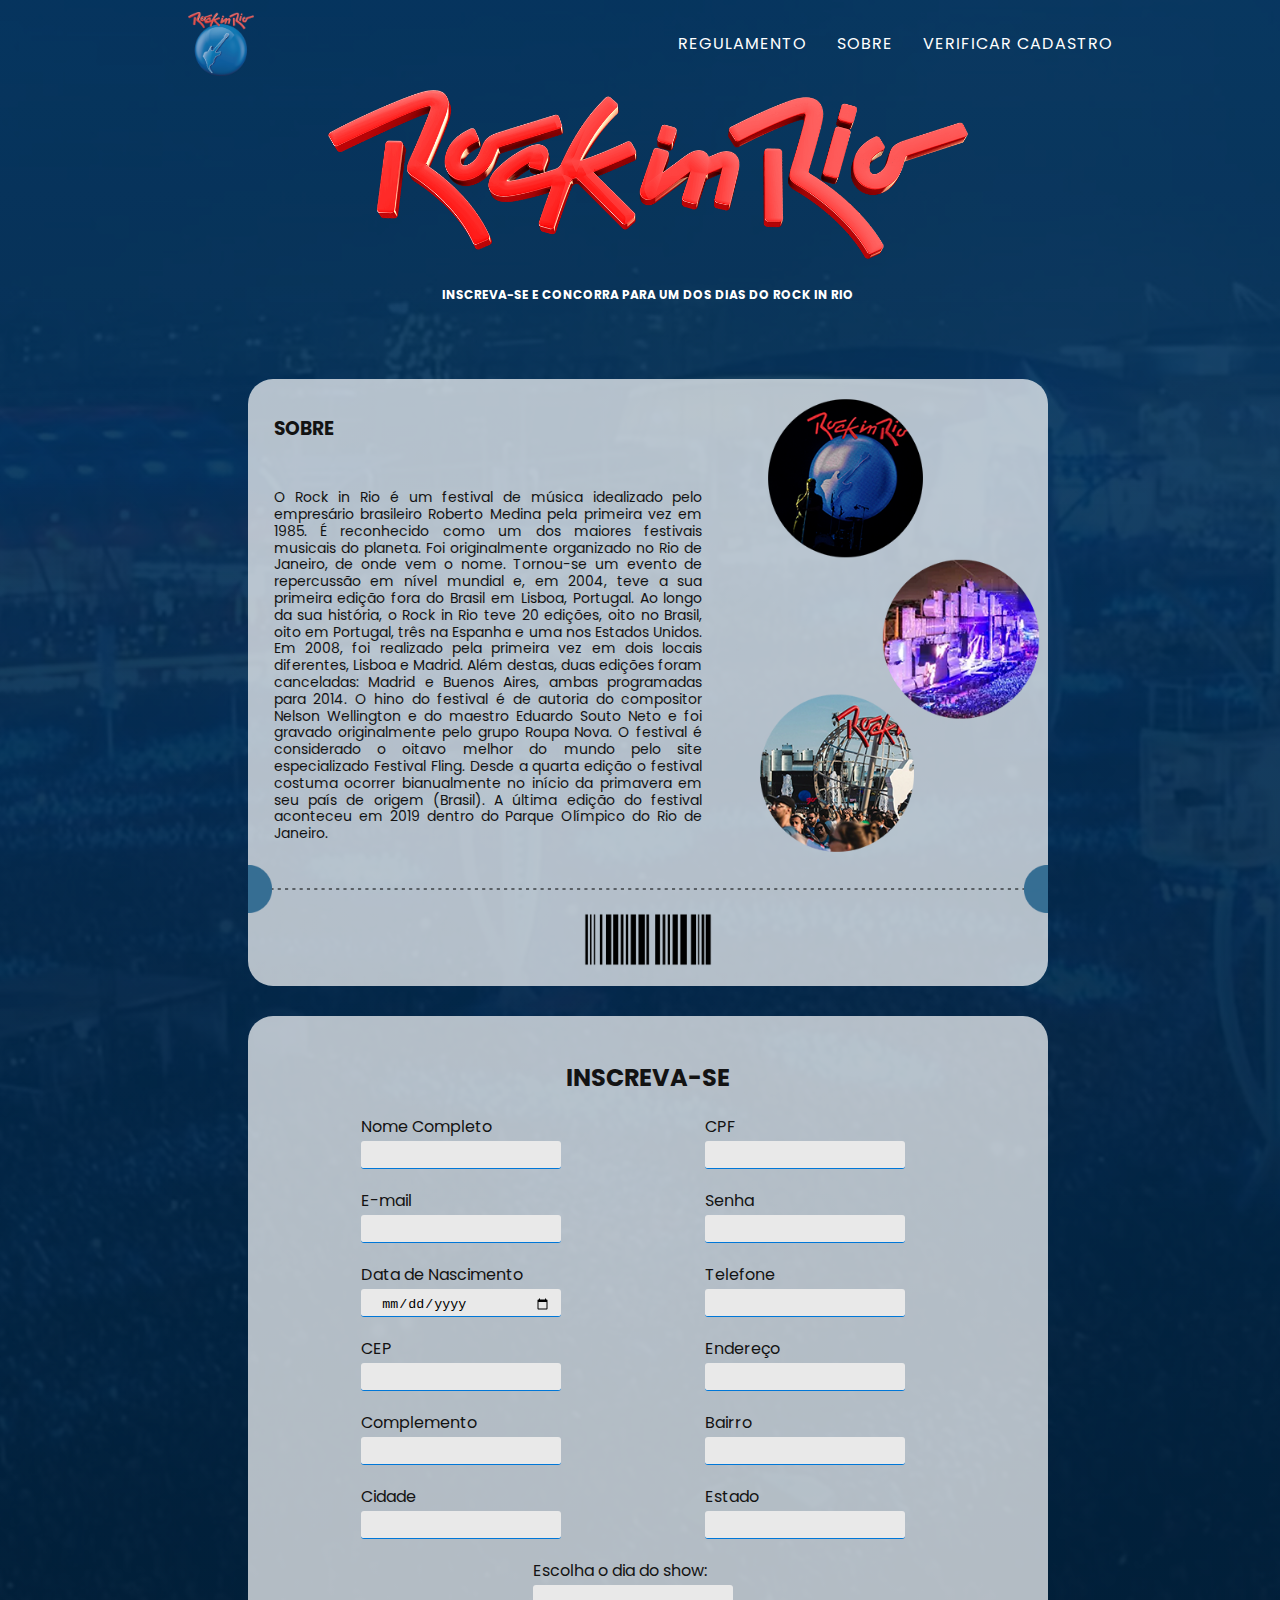
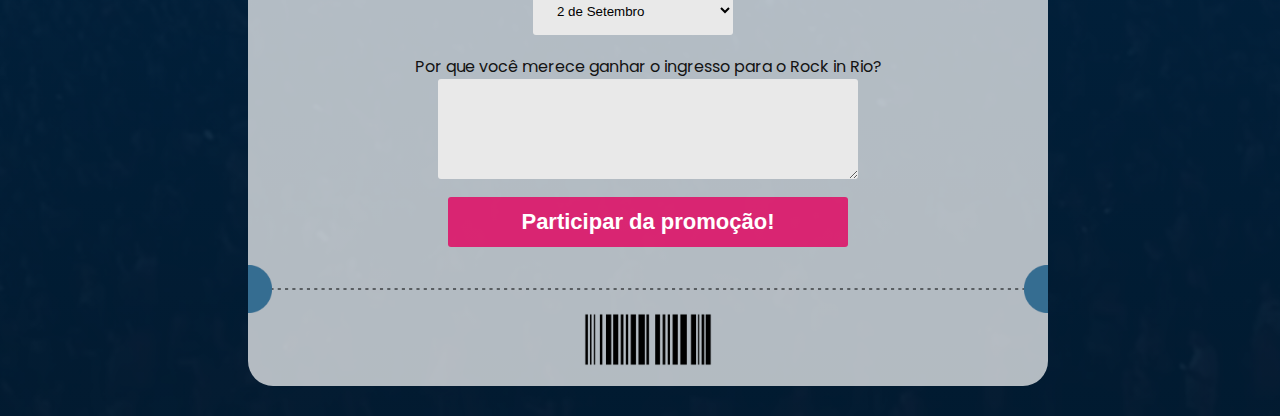
<file: index.html>
<script type="text/javascript" src="./js/jquery.js"></script>

<html>
    <head>
        <meta charset="UTF-8">
        <link rel="stylesheet" type="text/css" href="./css/main.css">
        <title>Projeto Rock in Rio - Desenvolvimento Web 5o Semestre</title>
        <style>
        @import url('https://fonts.googleapis.com/css2?family=Inter:wght@100;200;300;400;500;600;700;800;900&family=Poppins:ital,wght@0,100;0,200;0,300;0,400;0,500;0,600;0,700;0,800;0,900;1,100;1,200;1,300;1,400;1,500;1,600;1,700;1,800;1,900&display=swap');
        </style>
    </head>
    <body>

      <header>
            <nav>
            <a href="index.html"><img class="nav-logo" src="./img/logo_rio.png" /></a>
            <ul class="nav-list">
              <li><a href="./regulamento.html">REGULAMENTO</a></li>
              <li><a href="./index.html">SOBRE</a></li>
              <li><a href="./login.html">VERIFICAR CADASTRO</a></li>
            </ul>
            </nav>
            <div class="imagem-central">
              <img src="./img/Logo-rock-in-rio-hero-min.png" />
              <h3 class="subtitulo">INSCREVA-SE E CONCORRA PARA UM DOS DIAS DO ROCK IN RIO</h3>
            </div>
      </header>

    <main>


      <div id="bloco-principal1" class="bloco-ticket bloco-principal1">
        <div class="bloco-menor">
        <h3>SOBRE</h3>
        <p>O Rock in Rio é um festival de música idealizado pelo empresário brasileiro Roberto Medina pela primeira vez em 1985. É reconhecido como um dos maiores festivais musicais do planeta. Foi originalmente organizado no Rio de Janeiro, de onde vem o nome. Tornou-se um evento de repercussão em nível mundial e, em 2004, teve a sua primeira edição fora do Brasil em Lisboa, Portugal.

          Ao longo da sua história, o Rock in Rio teve 20 edições, oito no Brasil, oito em Portugal, três na Espanha e uma nos Estados Unidos. Em 2008, foi realizado pela primeira vez em dois locais diferentes, Lisboa e Madrid. Além destas, duas edições foram canceladas: Madrid e Buenos Aires, ambas programadas para 2014.
          
          O hino do festival é de autoria do compositor Nelson Wellington e do maestro Eduardo Souto Neto e foi gravado originalmente pelo grupo Roupa Nova. O festival é considerado o oitavo melhor do mundo pelo site especializado Festival Fling. Desde a quarta edição o festival costuma ocorrer bianualmente no início da primavera em seu país de origem (Brasil). A última edição do festival aconteceu em 2019 dentro do Parque Olímpico do Rio de Janeiro.</p>
        </div>

        <div class="bloco-menor2 bloco-menor-meio">
          <img src="./img/arte-rock.png" class="arte-rock-vertical">
          <img src="./img/arte-rock-horizontal.png" class="arte-rock-horizontal">
        </div>
        <div class="fundo-ticket">
          <img src="./img/borda-ticket.png" class="borda-ticket">
          <img src="./img/pontilhado.svg" class="pontilhado">
          <img src="./img/borda-ticket.png" class="borda-ticket" style="transform: scaleX(-1);">
        </div>
        <div class="barcode">
          <img src="./img/barcode.webp" style="width:10vw">
        </div>
      </div>

      <div id="bloco2" class="bloco-ticket">
        <br><h2>INSCREVA-SE</h2>
        <form action="./php/autenticacadastro.php" method="post">
          <div class="form-group">
            <div class="each-label">
              <label for="nomecompleto" class="label-form">Nome Completo</label>
              <input type="text" id="nome-completo" class="input-required " name="name" required>
            </div>
            <div class="each-label">
              <label for="c" class="label-form">CPF</label>
              <input type="text" oninput="mascaracpf(this)" id="cpf" class="input-required" maxlength="11" name="cpf" required>
            </div>
          </div>
          <div class="form-group">
            <div class="each-label">
              <label for="email" class="label-form">E-mail</label>
              <input type="email" id="email" class="input-required " name="email" required>
            </div>
            <div class="each-label">
              <label for="senha" class="label-form">Senha</label>
              <input type="password" id="senha" class="input-required" name="senha" required>
            </div>
          </div>
          <div class="form-group">
            <div class="each-label">
              <label for="data-de-nascimento" class="label-form">Data de Nascimento</label>
              <input type="date" id="data-de-nascimento" class="input-required" name="dataN" required>
            </div>
            <div class="each-label">
              <label for="telefone" class="label-form">Telefone</label>
              <input type="text" id="telefone" oninput="mascara(this, mascaratelefone)" class="input-required" name="tele">
            </div>
          </div>
          <div class="form-group">
            <div class="each-label">
              <label for="cep" class="label-form">CEP</label>
              <input type="text" oninput="mascaracep(this)" id="cep" class="input-required" maxlength="8" name="cep" required>
            </div>
            <div class="each-label">
              <label for="lograduro" class="label-form">Endereço</label>
              <input type="text" id="logradouro" class="input-required " name="endereco" required>
            </div>
          </div>
          <div class="form-group">
            <div class="each-label">
              <label for="complemento" class="label-form">Complemento</label>
              <input type="text" id="complemento" class="input-required " name="complemento" required>
            </div>
            <div class="each-label">
              <label for="bairro" class="label-form">Bairro</label>
              <input type="text" id="bairro" class="input-required " name="bairro" required>
            </div>
          </div>
          <div class="form-group">
            <div class="each-label">
              <label for="localidade" class="label-form">Cidade</label>
              <input type="text" id="localidade" class="input-required" name="cidade" required>
            </div>
            <div class="each-label">
              <label for="uf" class="label-form">Estado</label>
              <input type="text" id="uf" class="input-required" name="uf" required>
            </div>
          </div>
            <div class="each-label">
              <label for="dia-do-show" class="label-form">Escolha o dia do show:</label>
              <select id="dia-do-show" class="input-required altura40" name="dia" required>
                <option value="2">2 de Setembro</option>
                <option value="3">3 de Setembro</option>
                <option value="4">4 de Setembro</option>
                <option value="8">8 de Setembro</option>
                <option value="9">9 de Setembro</option>
                <option value="10">10 de Setembro</option>
                <option value="11">11 de Setembro</option>
              </select>
            </div>
              <div class="form-group">
              <div class="each-label">
                <label for="justificativa-promo" class="label-form mobile-fix-textbox">Por que você merece ganhar o ingresso para o Rock in Rio?</label>
                <textarea id="justificativa-promo" class="input-required" rows="4" cols="50" name="justificativa"></textarea>
              </div> 
            </div>
            <input class="submit" type="submit" value="Participar da promoção!" style="margin:2vh 0 2vh 0;">
            <div class="fundo-ticket">
              <img src="./img/borda-ticket.png" class="borda-ticket">
              <img src="./img/pontilhado.svg" class="pontilhado">
              <img src="./img/borda-ticket.png" class="borda-ticket" style="transform: scaleX(-1);">
            </div>
            <div class="barcode">
              <img src="./img/barcode.webp" style="width:10vw">
            </div>
          </div>
            </div>

            </form>
          <script type="text/javascript" src="./js/main.js"></script>
    </main>  
    </body>
</html>
</file>
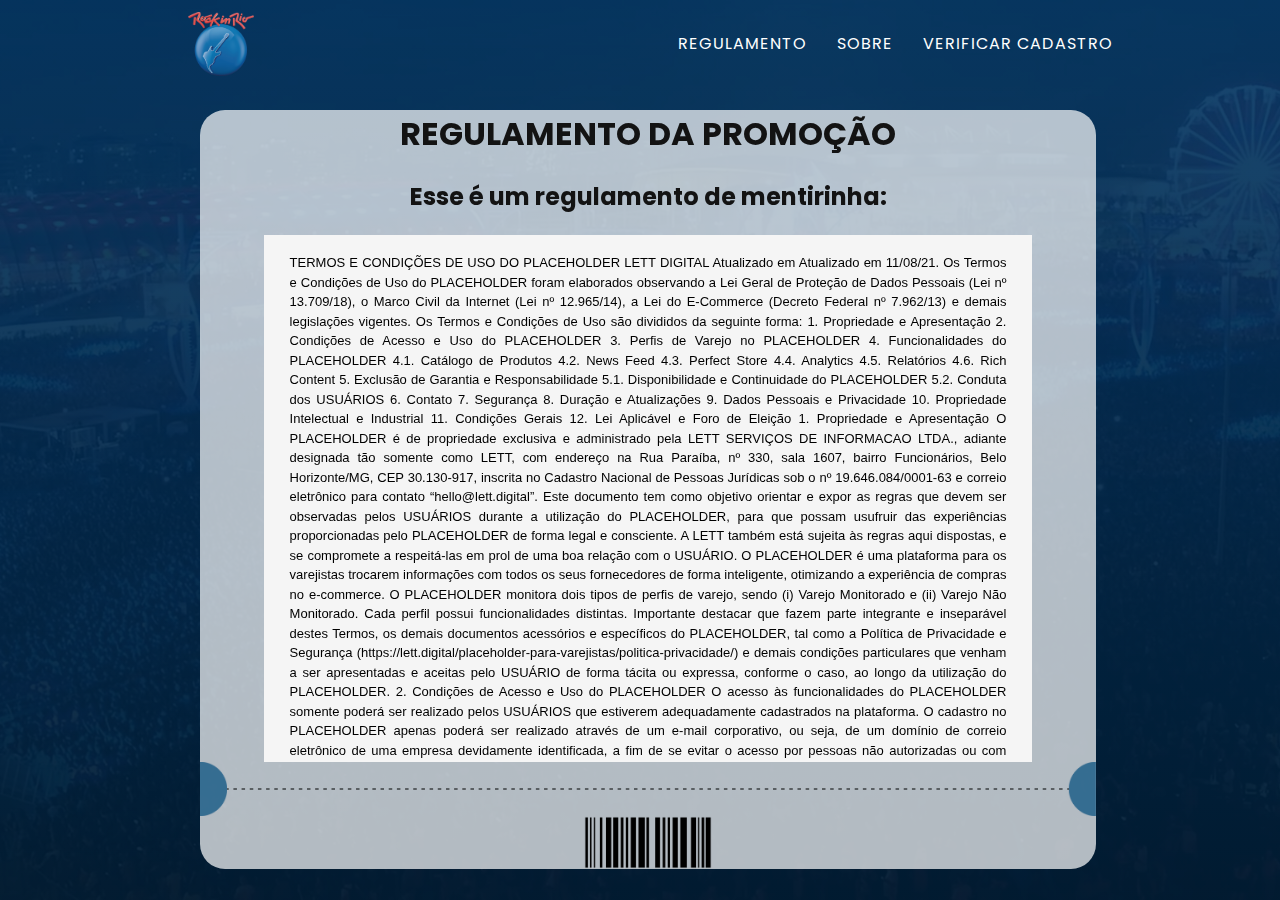
<file: regulamento.html>
<script type="text/javascript" src="./js/jquery.js"></script>

<html>
    <head>
      <meta charset="UTF-8">
        <link rel="stylesheet" type="text/css" href="./css/main.css">
        <title>Projeto Rock in Rio - Desenvolvimento Web 5o Semestre</title>
    <style>
      main {
    max-width: 1200px;
    text-align: center;
  }
    </style>
            <style>
              @import url('https://fonts.googleapis.com/css2?family=Inter:wght@100;200;300;400;500;600;700;800;900&family=Poppins:ital,wght@0,100;0,200;0,300;0,400;0,500;0,600;0,700;0,800;0,900;1,100;1,200;1,300;1,400;1,500;1,600;1,700;1,800;1,900&display=swap');
              </style>
    
  </head>
    <body>

      <header>
        <nav>
        <a href="index.html"><img class="nav-logo" src="./img/logo_rio.png" /></a>
        <ul class="nav-list">
          <li><a href="./regulamento.html">REGULAMENTO</a></li>
          <li><a href="./index.html">SOBRE</a></li>
          <li><a href="./login.html">VERIFICAR CADASTRO</a></li>
        </ul>
        </nav>
  </header>

  <main>
      <div id="bloco-regulamento" class="bloco-ticket">
        <h1>REGULAMENTO DA PROMOÇÃO</h1>
        <h2>Esse é um regulamento de mentirinha:<h2>
        <p class="regulamento">
          TERMOS E CONDIÇÕES DE USO DO PLACEHOLDER
          LETT DIGITAL
          Atualizado em Atualizado em 11/08/21.
          
          Os Termos e Condições de Uso do PLACEHOLDER foram elaborados observando a Lei Geral de Proteção de Dados Pessoais (Lei nº 13.709/18), o Marco Civil da Internet (Lei nº 12.965/14), a Lei do E-Commerce (Decreto Federal nº 7.962/13) e demais legislações vigentes.
          
          Os Termos e Condições de Uso são divididos da seguinte forma:
          
          1. Propriedade e Apresentação
          2. Condições de Acesso e Uso do PLACEHOLDER
          3. Perfis de Varejo no PLACEHOLDER
          4. Funcionalidades do PLACEHOLDER
          4.1. Catálogo de Produtos
          4.2. News Feed
          4.3. Perfect Store
          4.4. Analytics
          4.5. Relatórios
          4.6. Rich Content
          5. Exclusão de Garantia e Responsabilidade
          5.1. Disponibilidade e Continuidade do PLACEHOLDER
          5.2. Conduta dos USUÁRIOS
          6. Contato
          7. Segurança
          8. Duração e Atualizações
          9. Dados Pessoais e Privacidade
          10. Propriedade Intelectual e Industrial
          11. Condições Gerais
          12. Lei Aplicável e Foro de Eleição
          
          1. Propriedade e Apresentação
          O PLACEHOLDER é de propriedade exclusiva e administrado pela LETT SERVIÇOS DE INFORMACAO LTDA., adiante designada tão somente como LETT, com endereço na Rua Paraíba, nº 330, sala 1607, bairro Funcionários, Belo Horizonte/MG, CEP 30.130-917, inscrita no Cadastro Nacional de Pessoas Jurídicas sob o nº 19.646.084/0001-63 e correio eletrônico para contato “hello@lett.digital”.
          
          Este documento tem como objetivo orientar e expor as regras que devem ser observadas pelos USUÁRIOS durante a utilização do PLACEHOLDER, para que possam usufruir das experiências proporcionadas pelo PLACEHOLDER de forma legal e consciente. A LETT também está sujeita às regras aqui dispostas, e se compromete a respeitá-las em prol de uma boa relação com o USUÁRIO.
          
          O PLACEHOLDER é uma plataforma para os varejistas trocarem informações com todos os seus fornecedores de forma inteligente, otimizando a experiência de compras no e-commerce. O PLACEHOLDER monitora dois tipos de perfis de varejo, sendo (i) Varejo Monitorado e (ii) Varejo Não Monitorado. Cada perfil possui funcionalidades distintas.
          
          Importante destacar que fazem parte integrante e inseparável destes Termos, os demais documentos acessórios e específicos do PLACEHOLDER, tal como a Política de Privacidade e Segurança (https://lett.digital/placeholder-para-varejistas/politica-privacidade/) e demais condições particulares que venham a ser apresentadas e aceitas pelo USUÁRIO de forma tácita ou expressa, conforme o caso, ao longo da utilização do PLACEHOLDER.
          
          2. Condições de Acesso e Uso do PLACEHOLDER
          O acesso às funcionalidades do PLACEHOLDER somente poderá ser realizado pelos USUÁRIOS que estiverem adequadamente cadastrados na plataforma. O cadastro no PLACEHOLDER apenas poderá ser realizado através de um e-mail corporativo, ou seja, de um domínio de correio eletrônico de uma empresa devidamente identificada, a fim de se evitar o acesso por pessoas não autorizadas ou com intenções diversas aos propósitos do PLACEHOLDER.
          
          No momento do cadastro, o USUÁRIO deverá realizar o aceite expresso sobre estes termos e seus acessórios, sendo necessário, ainda, que o USUÁRIO tenha:
          
          (i) Plenos poderes e/ou as autorizações necessárias para firmar o presente instrumento e seus acessórios em nome da corporação ao qual está vinculado;
          
          (ii) A assinatura deste instrumento e as obrigações aqui previstas (a) não violam ou violarão qualquer disposição dos seus documentos constitutivos; (b) não violam ou violarão, não infringem ou infringirão de qualquer forma, constituem ou constituirão, ou dão ou darão causa a inadimplemento, nos termos de qualquer das disposições de qualquer contrato ou compromisso ou outra obrigação relevante em que seja parte ou esteja vinculada; (c) não infringe qualquer disposição de lei, decreto, norma ou regulamento, ordem administrativa ou judicial a que esteja sujeita; (d) não exige qualquer consentimento, aprovação ou autorização de, aviso a, ou arquivamento ou registro junto a qualquer pessoa física ou jurídica, tribunal ou autoridade governamental que já tenha sido cientificada e autorizado o uso, se for o caso.
          
          Sendo assim, somente será possível acessar os conteúdos e as funcionalidades do PLACEHOLDER a partir do momento em que o USUÁRIO confirmar que concorda com tudo o que está previsto neste documento. Em caso de atualizações, a garantia do uso contínuo do PLACEHOLDER também requer o aceite das novas versões.
          
          Desse modo, o USUÁRIO declara ter lido e aceito estes Termos de Uso e seus acessórios antes de ter iniciado a utilização do PLACEHOLDER e estar de acordo com a versão vigente deste, declarando ainda que possui plenos poderes e/ou as autorizações necessárias para firmar o presente instrumento em nome da corporação ao qual está vinculado.
          
          O USUÁRIO reconhece e aceita que o uso do PLACEHOLDER será feito por sua exclusiva conta, responsabilidade e riscos, comprometendo-se a utilizá-lo de acordo com estes Termos e seus acessórios, com a legislação vigente aplicável no ordenamento jurídico brasileiro, a moral, os bons costumes e a ordem pública.
          
          Não é permitida a realização de acessos não autorizados às contas de terceiros, assim como é expressamente proibido utilizar o PLACEHOLDER para realizar atos ilícitos nos termos da legislação vigente e do disposto neste instrumento.
          
          Os dados de login e senha do USUÁRIO deverão ser mantidos sob total sigilo, não sendo permitido o compartilhamento dessas informações com terceiros. A LETT não solicita por telefone, e-mail ou por qualquer outro meio de comunicação informações sobre login e senha.
          
          O USUÁRIO concorda que é de sua inteira responsabilidade os conteúdos e interações por ele incluídos e/ou realizados no PLACEHOLDER, tendo em vista que a LETT apenas oferece uma plataforma para compartilhamento de informações sobre produtos, não criando dados ou inserindo informações dos produtos do USUÁRIO no PLACEHOLDER.
          
          Buscando garantir a proteção do USUÁRIO, a LETT se resguarda no direito de bloquear, restringir, desabilitar ou impedir o acesso de qualquer USUÁRIO ao PLACEHOLDER, total ou parcialmente, sem qualquer aviso prévio, sempre que for constatada uma conduta inadequada do USUÁRIO e/ou o descumprimento destes Termos e de seus acessórios, ou mesmo das normas vigentes, sem prejuízo das medidas administrativas, extrajudiciais e judiciais que julgar convenientes.
          
          3. Perfis de Varejo no PLACEHOLDER
          O USUÁRIO que acessar o PLACEHOLDER na qualidade de fornecedor dos produtos cadastrados, poderá cadastrar um ou mais parceiros varejistas estratégicos, a fim de que a plataforma PLACEHOLDER monitore o desempenho dos produtos do USUÁRIO (Fornecedor) no e-commerce deste parceiro a fim de aprimorar as estratégiasde vendas em conjunto om os mesmos. O parceiro varejista estratégico será denominado “Varejo Monitorado”.
          No Varejo Monitorado os crawlers (robôs) realizam a coleta das informações sobre os produtos e disponibilizam essas informações no ambiente da plataforma PLACEHOLDER. Todos os dados e informações coletados são públicos e acessíveis no site do Varejo Monitorado, nenhum dado pessoal é coletado pelos crawlers (robôs).
          O USUÁRIO (Fornecedor) também poderá cadastrar alguns parceiros varejistas que poderão ter acesso à parte das informações compartilhadas via plataforma, sem que, no entanto, seja realizado o monitoramento de seu e-commerce por crawlers (robôs). Esse parceiro será denominado “Varejo Não Monitorado”.
          Algumas funcionalidades da plataforma PLACEHOLDER estão disponíveis apenas para o Varejo Monitorado, outras funcionalidades estão disponíveis tanto para o Varejo Monitorado quanto para o Varejo Não Monitorado, nos termos aqui indicados.
          4. Funcionalidades do PLACEHOLDER
          A plataforma PLACEHOLDER possui seis módulos, sendo (i) Catálogo de Produtos; (ii) News Feed; (iii) Perfect Store; (iv) Analytics; (v) Relatórios; e (vi) Rich Content. As funcionalidades dos módulos da plataforma podem ser diferentes, conforme perfil de varejo (Monitorado ou Não Monitorado).
          
          Em todos os módulos, exceto no módulo Relatórios, o USUÁRIO poderá filtrar as informações por categoria de produtos e fornecedores, facilitando a sua navegação.
          
          4.1. Catálogo de Produtos
          O módulo Catálogo de Produtos oferece acesso a uma base de dados que é atualizada a cada 2 (dois) dias úteis, com conteúdo completo de milhares de produtos dos fornecedores cadastrados, no formato correto para ser usado na plataforma de e-commerce do USUÁRIO.
          
          Na página principal, o USUÁRIO poderá exportar as informações dos produtos inseridos no Catálogo de Produtos. Após selecionar os produtos que serão exportados, a plataforma PLACEHOLDER irá gerar um arquivo, em formato PDF, com informações do produto, imagem principal, código de barras EAN, SKU e um QR Code com as especificações detalhadas do produto.
          
          Ainda na página principal, o USUÁRIO poderá fazer o download em lote das imagens primárias e secundárias dos produtos, utilizando filtros e predefinições específicas. Além disso, o USUÁRIO poderá sugerir novos fornecedores para a plataforma PLACEHOLDER, informando no campo especifico o nome do fornecedor, o nome do contato, e-mail e telefone.
          
          O USUÁRIO poderá realizar buscas no módulo Catálogo de Produtos, informando o nome do produto, ID ou nº do código de barras EAN.
          
          Ao acessar um produto, através do link “ver produto”, o USUÁRIO terá acesso a todos os dados do produto, incluindo o código de barras EAN, imagem principal, imagens secundárias, especificações técnicas e mídias de apresentação do produto. O USUARIO também poderá copiar todas as informações do produto e fazer o download das imagens e demais mídias.
          
          O download das imagens poderá ser realizado pelo USUÁRIO conforme opção de resolução disponível na plataforma ou conforme definição de resolução definida pelo próprio USUÁRIO. O USUÁRIO poderá ainda enviar as imagens do produto para sua plataforma de e-commerce.
          
          O Fornecedor é responsável por todas as informações dos produtos inseridas no Catálogo de Produtos, incluindo os dados sobre nome, especificações técnicas, imagens e códigos. A LETT se exime de qualquer reponsabilidade por danos decorrentes do preenchimento incompleto, impreciso ou inexato das informações inseridas no Catálogo de Produtos.
          
          4.2. News Feed
          O módulo News Feed oferece informações sobre as últimas atualizações dos produtos cadastrados no Catálogo de Produtos. A base de dados que é atualizada a cada 2 (dois) dias úteis pela plataforma PLACEHOLDER com as informações inseridas pelo Fornecedor.
          
          Tanto o Varejo Monitorado quanto o Varejo Não Monitorado, poderão ter acesso ao módulo News Feed e realizar as atualizações das informações do produto na sua plataforma de e-commerce.
          
          O USUÁRIO concorda que é de sua inteira responsabilidade a conferência das informações incluídas na plataforma PLACEHOLDER. A LETT apenas oferece uma plataforma para troca e atualização de informações, não realizando qualquer tipo de conferência, curadoria e/ou auditorias no conteúdo inserido pelo Fornecedor.
          
          4.3. Perfect Store
          O módulo Perfect Store possibilita a visualização de relatórios de todos os produtos com problemas de integridade no conteúdo, cadastrados no e-commerce do USUÁRIO. Através dos relatórios disponibilizados no módulo Perfect Store o USUÁRIO poderá atualizar as informações do produto em sua página de forma pró-ativa.
          
          O USUÁRIO poderá navegar pelo módulo Perfect Store e visualizar as inconsistências no produto através das categorias SKUs Inconsistentes, Imagem Principal, Imagens Secundárias, Título do Produto e Descrição do Produto, e poderá ainda filtrar as informações por lojas, fornecedores, categoria de produtos e marcas.
          
          Além disso, em todas as categorias do módulo Perfect Store é possível visualizar os problemas de integridade no conteúdo, através de gráficos indicando a porcentagem dos problemas encontrados.
          
          (i) SKUs Inconsistentes: Nesta categoria, o USUÁRIO poderá identificar problemas encontrados com a imagem principal, se ela está obsoleta ou é considerada correta; com a imagem secundária, se ela está ausente, completa ou incompleta; com o título do produto, se ele é adequado ou inadequado; e com a descrição do produto, se ela é adequada ou inadequada.
          
          (ii) Imagem Principal: Nesta categoria, o USUÁRIO poderá visualizar o KPI (key performance indicator) atual das imagens principais e sua evolução, além realizar uma auditoria de imagens principais por SKU, comparando a imagem principal referência, fornecida pelo Fornecedor com a imagem inserida na página do e-commerce do USUÁRIO. A plataforma PLACEHOLDER classificará a imagem principal como obsoleta ou correta.
          
          (iii) Imagens Secundárias: Nesta categoria, o USUÁRIO poderá visualizar o KPI (key performance indicator) atual das imagens secundárias e sua evolução, além de realizar uma auditoria de imagens secundárias, classificando-as com o status de ausente ou incompletas.
          
          (iv) Título de Produto: Nesta categoria, o USUÁRIO poderá visualizar o KPI (key performance indicator) atual do título de produto e a sua evolução. No detalhamento por SKU, o título do produto será classificado como adequado e inadequado, sendo demonstrado quais regras de classificação foram cumpridas e quais regras não foram satisfeitas.
          
          (v) Descrição do Produto: Nesta categoria, o USUÁRIO poderá visualizar o KPI (key performance indicator) atual da descrição do produto e a sua evolução, além de realizar uma auditoria da descrição dos produtos, classificando-as com o status de adequada e inadequada.
          
          4.4. Analytics
          O módulo Analytics possibilita a visualização da situação dos produtos do Fornecedor no e-commerce do USUÁRIO. Neste módulo a disponibilidade dos produtos é classificada em void (página fora do ar), indisponível para compra, disponível apenas em marketplace, disponível na loja principal.
          
          O USUÁRIO poderá visualizar o KPI (key performance indicator) atual da disponibilidade para compra e a sua evolução, além de conferir o status atual do produto conforme classificação de disponibilidade, última data com status “disponível na loja” e a disponibilidade média no período.
          
          A plataforma PLACEHOLDER realiza a leitura através de crawlers(robôs) 3 (três) vezes ao dia e atualiza as informações coletadas a cada 2 (dois) dias úteis. O USUÁRIO é responsável por todas as informações sobre disponibilidade dos produtos no e-commerce, a LETTT apenas realiza a busca e captura dessas informações disponibilizadas de forma pública no e-commerce.
          
          4.5. Relatórios
          O módulo Relatórios possibilita a emissão de relatórios sobre as informações do Catálogo de Produtos e da Perfect Store. Os perfis cadastrados pelo USUÁRIO (Fornecedor) como Varejo Monitorado e Varejo Não Monitorado, poderão ter acesso ao módulo Relatórios para extração de informações sobre o Catálogo de Produtos, contudo, a extração de informações sobre a Perfect Store é exclusiva para os perfis cadastrados como Varejo Monitorado.
          
          As informações sobre o Catálogo de Produtos poderão ser extraídas através da opção Conteúdo Digital de Referência – Todas as Informações, que irá exportar a base de dados completa, organizando as informações por categoria; ou através da opção Conteúdo Digital de Referência – Principais Informações, que irá exportar apenas as informações mais importantes (imagem principal, imagens secundárias, título e descrição dos produtos).
          
          As informações sobre o Perfect Store poderão ser extraídas através da opção Auditoria de Conteúdo Digital, que irá exportar o resultado da auditoria de imagem principal, imagens secundárias e título do produto.
          
          Os relatórios extraídos através do módulo Relatórios ficará disponível para o USUÁRIO na própria plataforma PLACEHOLDER para download em formato CSV. Em nenhuma hipótese os relatórios serão encaminhados por e-mail ou qualquer outro meio de envio.
          
          É de integral e exclusiva responsabilidade do USUÁRIO a destinação dos relatórios emitidos pela plataforma PLACEHOLDER.
          
          4.6. Rich Content
          O módulo Rich Content possibilita ao USUÁRIO o acesso, através do PLACEHOLDER, das lâminas de html produzidas pelos Fornecedores, com a descrição do produto para enriquecer as páginas de e-commerce do USUÁRIO. O USUÁRIO poderá fazer o download das lâminas de html e publicá-las automaticamente na plataforma de e-commerce.
          
          Através de integração com as plataformas de e-commerce, os perfis cadastrados como Varejo Monitorado poderão implementar as lâminas de HTML automaticamente para a página do produto, por meio do google tag mananger, sendo que ao permitirem a integração automática, entendem e concordam expressamente que quaisquer inconsistências quanto ao conteúdo independerão da LETT, que apenas viabiliza o meio para a integração. Essa integração automática não está disponível para os perfis cadastrados como Varejo Não Monitorado.
          
          O USUÁRIO é responsável por conferir todas as informações dos produtos inseridas nas lâminas de HTML. A LETT se exime de qualquer reponsabilidade por danos decorrentes do preenchimento incompleto, impreciso ou inexato das informações inseridas nas lâminas de HTML.
          
          4.7. Novas Funcionalidades e Atualizações
          A fim de manter o PLACEHOLDER ainda mais interessante para o USUÁRIO, novas funcionalidades são implementadas e validadas de forma contínua, fazendo parte integrante deste instrumento.
          
          Também é importante esclarecer que poderão acontecer desativações de funcionalidades já disponibilizadas de acordo com os avanços tecnológicos e desuso das mesmas, o que não implicará em redução do serviço prestado, diante das atualizações contínuas e novas funcionalidades propostas para o correto funcionamento da plataforma.
          
          Durante toda a experiencia no PLACEHOLDER, se for preciso o USUÁRIO poderá entrar em contato com a LETT por meio do correio eletrônico hello@lett.digital.
          
          5. Exclusão de Garantias e Responsabilidade
          5.1. Disponibilidade e Continuidade do PLACEHOLDER
          De acordo com os limites estabelecidos na legislação, a LETT não será responsável pelos danos e prejuízos causados ao USUÁRIO como consequência da indisponibilidade, falhas de acesso e falta de continuidade do PLACEHOLDER e de seus serviços por razões alheias à sua vontade ou quando, assim comunicar com antecedência, por livre liberalidade, ao USUÁRIO.
          
          A LETT procura manter o PLACEHOLDER sempre atualizado, da melhor forma possível, estando preciso e completo, mas não se responsabiliza por eventuais imprecisões, erros, fraudes, inexatidão ou divergências nos dados. Sendo verificada qualquer das situações aqui elencadas, o USUÁRIO pode contatar a LETT através do Contato para que a LETT possa ser cientificada da situação e consequentemente saná-la, sendo o caso.
          
          A LETT não se responsabiliza pelo conteúdo das ações realizadas pelo USUÁRIO e geradas através do PLACEHOLDER, devendo o USUÁRIO realizar a conferência de todo o material gerado a fim de evitar eventuais danos ou prejuízos.
          
          O PLACEHOLDER é uma ferramenta para troca de informações sobre produtos, a partir dos dados inseridos pelo próprio Fornecedor. Portanto, o PLACEHOLDER não realiza a curadoria ou gestão das informações, cabendo ao USUÁRIO a integral responsabilidade sobre as informações, sob pena de não obter os resultados mais apurados, devendo responsabilizar-se de forma direta e isolada, isentando integralmente a LETT sobre eventuais danos gerados a partir desta realidade.
          
          O PLACEHOLDER sendo definido tão somente como uma ferramenta, se responsabiliza apenas pela estrutura necessária à disponibilização da plataforma – servidores, conectividade, cuidados com segurança e privacidade da informação, mas com restrição ao acesso indevido – se eximindo, assim dos riscos inerentes a atividade de e-commerce.
          
          A responsabilidade da LETT se limita à disponibilização do PLACEHOLDER com as ferramentas e funcionalidades aqui elencadas e disponibilizadas.
          
          5.2. Conduta dos USUÁRIOS
          A LETT não será responsável direta ou subsidiariamente por danos e prejuízos de qualquer natureza causados por terceiros ou pela má utilização pelo próprio USUÁRIO ou por danos e prejuízos de qualquer natureza derivados da utilização do PLACEHOLDER pela falta de veracidade, autenticidade ou inexatidão, ante à imprescindível necessidade de conferência pelo USUÁRIO.
          
          É importante que o USUÁRIO siga todas as orientações da LETT para que o PLACEHOLDER funcione adequadamente, devendo ser solicitado suporte da LETT caso existam dúvidas, a fim de evitar problemas posteriores.
          
          Em caso de descumprimento deste instrumento e de seus acessórios, das orientações fornecidas pela LETT e/ou das normas vigentes, a LETT poderá, a seu exclusivo critério, realizar a suspensão ou até mesmo a exclusão da Conta de Acesso do USUÁRIO, realizando o bloqueio do mesmo para novos cadastros junto ao PLACEHOLDER.
          
          6. Contato
          Para entrar em contato com a LETT, o USUÁRIO poderá se utilizar do seguinte canal de comunicação:
          
          (i) E-mail: hello@lett.digital
          
          O canal de atendimento da LETT funciona de segunda a sexta, das 9h às 18h em dias úteis. O tempo máximo de resposta da LETT para uma solicitação enviada é de até 05 (cinco) dias úteis, como regra geral.
          
          Se a LETT estiver um período de tráfego excepcionalmente alto, o retorno ao contato do USUÁRIO poderá ser em tempo maior, sendo que o USUÁRIO receberá uma resposta com um aviso sobre esta alta demanda e do novo prazo estimado para retorno.
          
          Caso a LETT tenha algum comunicado a ser feito ao USUÁRIO, este comunicado será realizado de forma segura, conforme informações prestadas no ato do cadastro no PLACEHOLDER ou através da própria plataforma.
          
          Lembrando que a LETT sempre utilizará o e-mail cadastrado pelo USUÁRIO de forma prioritária para enviar informações necessárias sobre a criação de conta de acesso, informações sobre as atualizações da jornada do USUÁRIO junto ao PLACEHOLDER, interações realizadas dentro da plataforma, recuperação da senha de acesso às áreas restritas e quaisquer outros autorizados e solicitados.
          
          7. Segurança
          A LETT adota recursos tecnológicos avançados para garantir a segurança de todos os dados e informações coletadas e armazenadas pelo PLACEHOLDER.
          
          Entre as medidas de segurança implementadas para a proteção dos dados inseridos no PLACEHOLDER., estão a utilização de servidor Cloud (nuvem) terceirizado com grande reputação no setor e que possui padrões e tecnologias com altíssimos níveis de segurança, modernas formas de proteção SSL (criptografia) e a instalação de barreiras contra o acesso indevido à base de dados (firewalls).
          
          8. Duração e Atualizações
          Os Termos e Condições de Uso e seus acessórios têm duração indefinida e permanecerão em vigor enquanto o PLACEHOLDER e suas funcionalidades estiverem ativas, considerando a aplicação da redação da data de acesso no PLACEHOLDER; da mesma forma, o acesso ao PLACEHOLDER e suas funcionalidades são de duração indeterminada, a exclusivo critério da LETT.
          
          A LETT reserva-se ao direito de suspender e/ou cancelar, de forma unilateral e a qualquer momento, o acesso à Conta de Acesso ou a algumas de suas partes ou a alguns de seus recursos, ainda que sem qualquer tipo de aviso prévio aos USUÁRIOS cadastrados, de acordo com a peculiaridade motivadora da situação.
          
          A LETT também se reserva ao direito de revisar, aprimorar, modificar e/ou atualizar, unilateralmente e a qualquer momento, qualquer cláusula ou disposição aqui contida. A versão atualizada valerá para o uso da plataforma, sendo que a continuidade de acesso ou utilização do PLACEHOLDER, depois da divulgação de quaisquer modificações, confirmará tacitamente a aceitação dos novos Termos e Condições de Uso e de seus acessórios.
          
          Caso o USUÁRIO não esteja de acordo com uma determinada alteração dos Termos e Condições de Uso e de seus acessórios, o USUÁRIO poderá finalizar seu vínculo com a LETT, não estando obrigado a aceitá-la.
          
          No entanto, é importante destacar que a solicitação de cancelamento devido a uma alteração de conteúdo realizada unilateralmente pela LETT para acesso à plataforma não eximirá o USUÁRIO de cumprir com todas as obrigações assumidas sob as versões precedentes das dos Termos e Condições de Uso e de seus acessórios.
          
          9. Dados Pessoais e Privacidade
          A LETT se compromete a respeitar os Dados Pessoais, a Privacidade e a Segurança dos USUÁRIOS, sempre tomando cautelosamente as medidas necessárias para garantir a proteção do USUÁRIO nos momentos em que estiver utilizando o PLACEHOLDER.
          
          Para a total utilização do PLACEHOLDER, é necessária a Conta de Acesso com o registro de alguns dados e informações pessoais do USUÁRIO como nome e e-mail.
          
          Os Dados solicitados no momento de criação da Conta de Acesso são utilizados para gestão, navegação e consulta da própria plataforma, do cadastro e dos serviços, para a segurança do USUÁRIO e também da LETT, evitando fraudes na utilização da Conta de Acesso. O cadastro no PLACEHOLDER apenas poderá ser realizado através de um e-mail corporativo.
          
          Para a sua maior tranquilidade, a LETT garante que os dados pessoais e informações coletadas na plataforma não serão compartilhados, acessados, alugados, trocados, vendidos ou disponibilizados para outros usuários e/ou terceiros em nenhuma hipótese. Poderá haver o compartilhamento tão somente com terceiros contratados pela LETT, se necessário for, para realizar qualquer procedimento relacionado à plataforma e/ou no caso de informações e dados estatísticos e/ou anonimizados.
          
          A utilização do PLACEHOLDER implica no seu consentimento para coleta, armazenamento e uso das informações pessoais fornecidas e suas atualizações, dados de tráfego, endereços IP, entre outros que sejam necessários para possibilitar a navegação e utilização completa do PLACEHOLDER.
          
          A LETT dispõe de uma política específica para regular a coleta, guarda e utilização de dados. A Política de Privacidade e Segurança da LETT (Colocar Hiperlink para a Política de Privacidade poderá ser acessada a qualquer momento e integra inseparavelmente estes termos.
          
          10. Propriedade Intelectual e Industrial
          O USUÁRIO e terceiros não estão autorizados a utilizar, sob qualquer forma ou pretexto, as Marcas da LETT, suas reproduções parciais ou integrais ou ainda suas imitações, independentemente da destinação de tal uso. O USUÁRIO compromete-se a não contestar a validade de qualquer Marca ou de qualquer outro sinal distintivo depositado ou registrado pela LETT ou por quaisquer empresas a ela vinculadas, sob qualquer forma, no Brasil ou no exterior.
          
          O USUÁRIO compromete-se a se abster de fazer qualquer uso das Marcas da LETT ou de suas variações (incluindo erros de ortografia ou variações fonéticas) como nome de domínio ou parte de nome de domínio ou em qualquer nome de empresa, de qualquer tipo ou natureza, sob qualquer meio ou forma, inclusive por meio da criação de nomes de domínio ou e-mails. Todas as outras marcas, nomes de produtos, ou nomes de companhias que aparecem no PLACEHOLDER são de propriedade exclusiva de seus respectivos titulares.
          
          Todo o conteúdo do PLACEHOLDER, programas, bases de dados, arquivos, textos, fotos, layouts, cabeçalhos e demais elementos foi criado, desenvolvido ou cedido a LETT, sendo de sua propriedade ou a ela licenciado e encontra-se protegido pelas leis brasileiras vigentes e tratados internacionais que versam sobre direitos de propriedade intelectual.
          
          O USUÁRIO, ao acessar o PLACEHOLDER, concorda que respeitará a existência e a extensão dos direitos de propriedade intelectual da LETT, bem como de todos os direitos de terceiros que sejam usados, a qualquer título, no PLACEHOLDER ou que venham a ser disponibilizados de outras formas.
          
          O acesso ao PLACEHOLDER e a sua regular utilização pelo USUÁRIO não lhe confere qualquer direito ou prerrogativa sobre o uso de qualquer propriedade intelectual, marca ou outro conteúdo nele inserido. É vedada a utilização, exploração, imitação, reprodução, integral ou parcial, de qualquer conteúdo sem a autorização prévia, expressa, inequívoca e por escrito da LETT.
          
          É igualmente vedada a criação de quaisquer obras derivadas de qualquer propriedade intelectual do PLACEHOLDER sem sua autorização prévia, expressa, inequívoca e por escrito.
          
          O USUÁRIO que violar as proibições contidas na legislação pátria vigente sobre propriedade intelectual e nesses Termos serão responsabilizados, civil e criminalmente, pelas infrações cometidas.
          
          O USUÁRIO está de acordo e reconhece que a totalidade dos elementos do PLACEHOLDER, suas ferramentas, informações, conteúdos materiais e programas operacionais utilizados pelo PLACEHOLDER, estão protegidos por direitos de propriedade intelectual e industrial da LETT ou de terceiros.
          
          11. Condições Gerais
          Para todos os fins de direito, durante a utilização da plataforma, deverá ser considerado oficial o horário da capital do Brasil, Brasília.
          
          Caso, em uma eventualidade, a LETT não consiga fazer valer ou cumprir qualquer cláusula ou condição contida nesses termos e em seus acessórios, tal fato não configurará desistência, tolerância ou novação dessa cláusula ou condição.
          
          Se alguma cláusula ou condição contida nesses Termos e em seus acessórios for declarada inválida, no todo ou parcialmente, tal invalidade não afetará as demais cláusulas dos termos e de seus acessórios. Neste caso, a LETT fará as adaptações necessárias para que reflitam, da forma mais próxima possível, os termos da previsão declarada inexequível.
          
          A LETT tem como princípio de sua atuação o respeito ao USUÁRIO, agindo sempre em conformidade com as disposições da princípios da Lei Geral de Proteção de Dados Pessoais (Lei nº 13.709/18), o Marco Civil da Internet (Lei nº 12.965/14), a Lei do E-Commerce (Decreto Federal nº 7.962/13) e das demais normas referentes a produtos e serviços em ambiente eletrônico previstas no ordenamento jurídico.
          
          12. Lei Aplicável, Resolução de Conflitos e Foro de Eleição
          
          O PLACEHOLDER, é controlado, operado e administrado pela LETT na cidade de Belo Horizonte, Minas Gerais, Brasil, podendo ser acessado por qualquer dispositivo conectado à rede mundial de computadores.
          
          Em vista das diferenças que podem existir entre as legislações locais e nacionais, ao acessar a plataforma, o USUÁRIO concorda que a legislação aplicável para fins destes termos e seus acessórios será aquela vigente na República Federativa do Brasil.
          
          Em caso de conflitos entre o USUÁRIO e a LETT, fica acordado, desde já, a tentativa de resolução de forma extrajudicial e amigável entre os envolvidos.
          
          Dessa forma, a LETT e o USUÁRIO concordam que preferencialmente o foro da comarca de Belo Horizonte, Minas Gerais, Brasil, será o competente para dirimir qualquer questão ou controvérsia oriunda ou resultante do uso do PLACEHOLDER, concordando as partes expressamente em tentarem solucionar todo e qualquer impasse através de:
          
          (i) contatos extrajudiciais para realização de acordo amigável, tendo em vista que a LETT disponibiliza os seus contatos para tal finalidade;
          
          (ii) através da Mediação Extrajudicial, como meio prévio e obrigatório de solução;
          
          (iii) e em último caso, através de uma ação judicial, que ainda assim não impedirá, a qualquer momento, a retomada do procedimento de Mediação, hipótese em que será requerido ao juiz a suspensão do respectivo processo por prazo suficiente para a solução consensual do conflito.</p>
          <div class="fundo-ticket">
            <img src="./img/borda-ticket.png" class="borda-ticket">
            <img src="./img/pontilhado.svg" class="pontilhado">
            <img src="./img/borda-ticket.png" class="borda-ticket" style="transform: scaleX(-1);">
          </div>
          <div class="barcode">
            <img src="./img/barcode.webp" style="width:10vw">
          </div>
        </div>
        </div>
      </main>
          <script type="text/javascript" src="./js/main.js"></script>
    </body>
</html>
</file>
<file: css/main.css>
body{
    color: rgb(19, 19, 19);
    line-height: 1.5;
    width: 100%;
    font-family: 'Poppins', sans-serif;
    background:linear-gradient(0deg, rgba(1, 28, 51, 0.95), rgba(1, 54, 100, 0.91)), url(../img/background-geral.jpg) no-repeat center center;
    background-size: cover;
}

p{
    font-size:14px;
    line-height:1.2;
    font-weight: 400;
    text-align:justify;
    padding:2vh 2vw 1vh 2vw;
}

input, label {
    display:block;
}

form{
    display: flex;
    flex-direction: column;
    justify-content: center;
    align-items: center;
}

.form-group{
    width: 100%;
    display: flex;
    flex-direction: row;
    flex-wrap: wrap;
    align-content: center;
    align-items: flex-start;
    justify-content: space-evenly;
    margin: 0px 15px 0px 15px;
    
}

.fundo-ticket {
    width: 100%;
    display: flex;
    flex-direction: row;
}

.padding-2px{
    padding:2px;
    box-sizing: border-box;
}

.barcode{
    margin: 0 auto 20px auto;
}

.arte-rock-vertical{
    width:100%;
}

.arte-rock-horizontal{
    width:100%;
    display:none;
}


.bloco-principal1{
    display: flex;
    flex-direction: row;
    flex-wrap: wrap;
    align-content: center;
    justify-content: center;
    align-items: center;
}

.bloco-menor{
    width:60%;
}

.bloco-menor2{
    width:40%;
}


.each-label{
    display: flex;
    justify-content: space-around;
    flex-direction: column;
}

input, select, textarea{
width: 200px;
padding: 15px 10px 12px 20px;
margin: 2px 30px 20px 0px;
border: 0;
border-radius: 3px;
background-color: rgb(233, 233, 233);
height:20px;
}

textarea{
    width: 90%;
    height: 100px;
    margin: 0 auto;
}

.imagem-central{
    margin: 10px auto 5px auto;
    padding: 0;
    display: flex;
    flex-direction: column;
    width: 50vw;
    max-width: 800;
}

.altura40{
height: 50px;
}

.submit {
    margin-top:30px;
    cursor: pointer;
    width: 400px;
    height: 50px;
    padding: 10px 5px 10px 5px;
    font-weight: 600;
    font-size: 22px;
    background: rgba(226, 0, 94, 0.8);
    color: white;
    transition: 0.2s;
}

.submit:hover {
    transition: 0.2s;
    animation: pulse 6s infinite;
    }

    @keyframes pulse {
        0% {
          background-color: rgb(226, 0, 94);
          color: white;
          width: 400px;
        height: 50px;
        }
        50% {
          background-color: rgb(245, 0, 0);
          width: 405px;
          height: 51px;
        }

        100% {
            background-color: rgb(226, 0, 94);
            width: 400px;
            height: 50px;
            color: white;
            }
      }

input:read-write{
    border:0;
    border-bottom: 1px solid rgb(0, 119, 216);
}
main{
    display: block;
    margin: 0 auto;
    max-width: 800px;
    width:70%;

}

main h1,h2{
    text-align:center;
}

h3 {
    text-align: justify;
    padding: 2vh 2vw 1vh 2vw;
}

.subtitulo{
    font-size: 12px;
    margin: 1vh auto 4vh auto;
    color: white;
}

.bloco-ticket{
    margin: 30px auto 30px auto;
    width: 100%;
    background-color: rgba(255, 255, 255, 0.7);
    border-radius:25px;
}
.borda-ticket{
    width:3%;
}

.pontilhado{
    width:94%;
}

nav{
    display:flex;
    justify-content:space-around;
    align-items: center;
    height:8vh;
    margin: 0 auto;
    position:relative;
}

nav a{
    color: #fff;
    text-decoration: none;
    transition: 0.3s;
}

nav a:hover {
    color: rgba(226, 0, 94, 0.8);
    text-decoration: none;
    font-weight: 300;
}

.nav-list {
    list-style: none;
    display: flex;
}

.nav-list li{
    letter-spacing: 1px;
    margin-left: 30px;
}
.nav-logo{
    float:left;
    height: 90%;
    padding:5px;
    transition:0.2s;
}

.nav-logo:hover{
    opacity:0.8;
}

.regulamento {
    overflow: auto;
    font-family: Arial, Helvetica, sans-serif;
    font-size: small;
    text-align: justify;
    background-color: rgb(245, 245, 245);
    color: black;
    line-height: 1.5;
    font-weight: 300;
    height: 500px;
    overflow-y: scroll;
    width: 80%;
    margin: 0 auto;
}

@media (max-width: 590px) {
    body{
        font-size: 1em;
        background: url(../img/background-mobile.png), rgb(27, 27, 27);
    }

    nav {
    height: 16vh;
    }
    .nav-list {
        font-size:12px;
        text-align: center;
        top: 8vh;
        height:5vh;
        flex-direction: column;
        align-items: center;
        justify-content: space-between;
        line-height:2;
    }

    .bloco-menor2 {
        margin: 0 auto;
        width: 90%;
    }

    .bloco-ticket{
        display: flex;
        margin: 20px 0px 20px 0px;
        width: 100%;
        background-image: none;
        flex-direction: column;
        align-items: stretch;
        align-content: center;
    }
    .nav-list li {
        margin-left:0;
    }

    .arte-rock-vertical{
        width:100%;
        display:none;
    }
    
    .arte-rock-horizontal{
        width:100%;
        display:block;
    }

    input, select, textarea {
        width: 200px;
        padding: 15px 10px 12px 20px;
        margin: 10px 0px 20px 0px;
        border: 0;
        border-radius: 3px;
        background-color: rgb(233, 233, 233);
        height: 20px;
    }

    textarea{
        width: 90%;
        height: 100px;
        margin: 0 auto;
    }
    
    .mobile-fix-textbox{
        text-align: center;
        display: block;
        margin: 10px;
    }
    
    .each-label {
        display: flex;
        justify-content: space-around;
        flex-direction: column;
        align-items: center;
    }

    .bloco-menor {
        width: 100%;
    }
}
</file>
